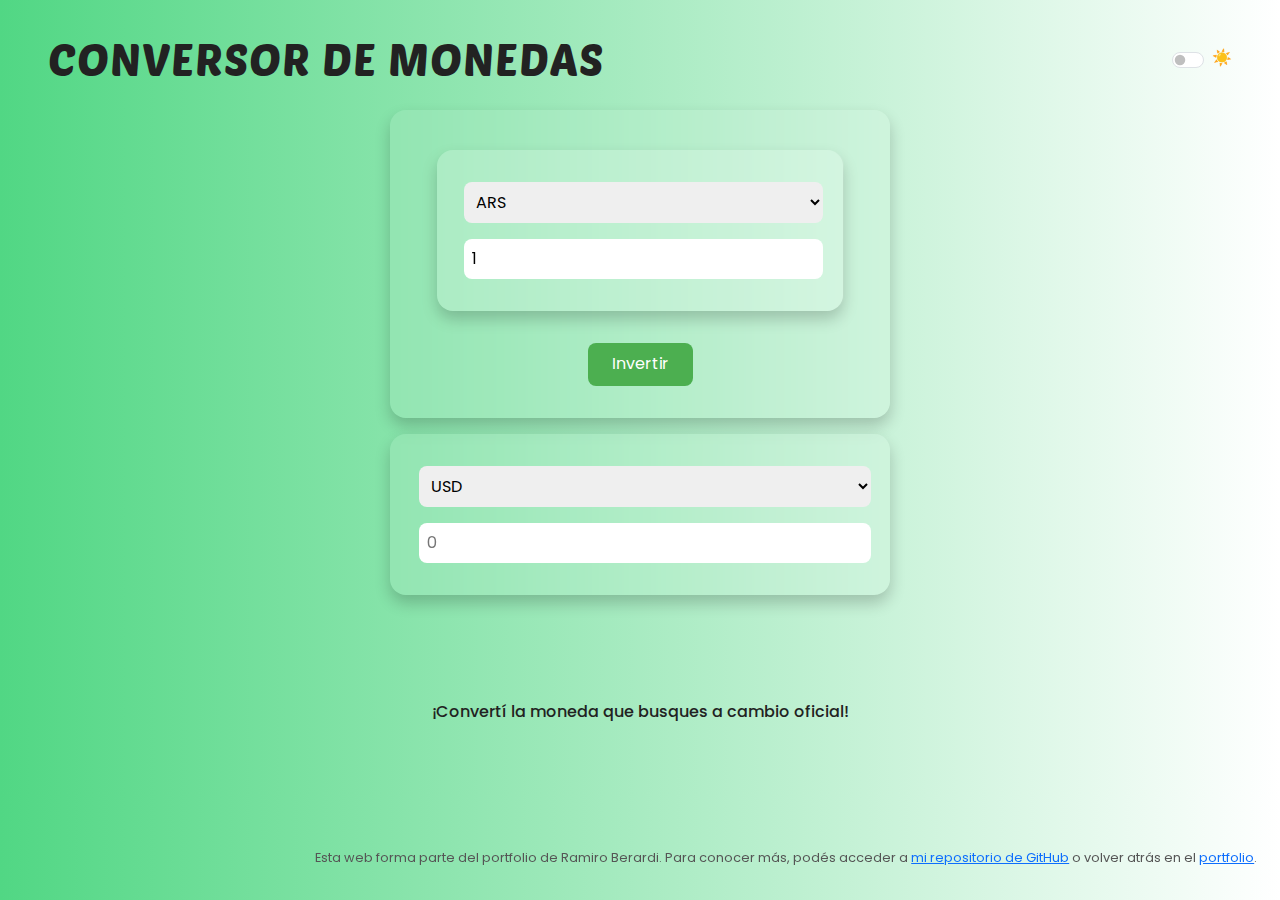
<file: index.html>
<!DOCTYPE html>
<html lang="es">
<head>
    <meta charset="UTF-8">
    <meta name="viewport" content="width=device-width, initial-scale=1.0">
    <title>Conversor de Monedas</title>

    <!-- Google Fonts -->
    <link href="https://fonts.googleapis.com/css2?family=Poppins:wght@400;600&family=Poetsen One:wght@500&display=swap" rel="stylesheet">
    <link href="https://fonts.googleapis.com/css2?family=Poetsen+One&display=swap" rel="stylesheet">

    <!-- Bootstrap -->
    <link href="https://cdn.jsdelivr.net/npm/bootstrap@5.2.0/dist/css/bootstrap.min.css" rel="stylesheet">

    <!-- CSS personalizado -->
    <link rel="stylesheet" href="style.css">
    <script src="conversor.js" defer></script>
</head>
<body>
  <div class="d-flex justify-content-between align-items-center mb-4 px-3">
    <h1 class="titulo mb-0">CONVERSOR DE MONEDAS</h1>
    <div class="form-check form-switch d-flex align-items-center">
      <input class="form-check-input me-2" type="checkbox" id="modoSwitch">
      <label class="form-check-label" for="modoSwitch" id="iconoModo">☀️</label>
    </div>
  </div>

  <div class="contenedor">
    <div class="cantidades">
      <select id="selector_uno"></select>
      <input type="number" id="cantidad_uno" placeholder="0" value="1">
    </div>
    <div class="contenedor_invertir d-flex flex-column align-items-center mt-3">
      <button class="boton" id="botoninvertir">Invertir</button>
      <div class="rate mt-2" id="rate"></div>
    </div>
  </div>

  <div class="cantidades">
    <select id="selector_dos"></select>
    <input type="number" id="cantidad_dos" placeholder="0">
  </div>

  <footer>
    <h6>¡Convertí la moneda que busques a cambio oficial!</h6>
  </footer>
  <p class="portfolio-text mt-3">
    Esta web forma parte del portfolio de Ramiro Berardi.
    Para conocer más, podés acceder a
    <a href="https://github.com/rberaa7" target="_blank">mi repositorio de GitHub</a>
    o volver atrás en el <a href="https://ramiroberardi.github.io" target="_blank">portfolio</a>.
  </p>

  <!-- JS personalizado -->
  <script src="conversor.js" defer></script>
</body>
</html>
</file>
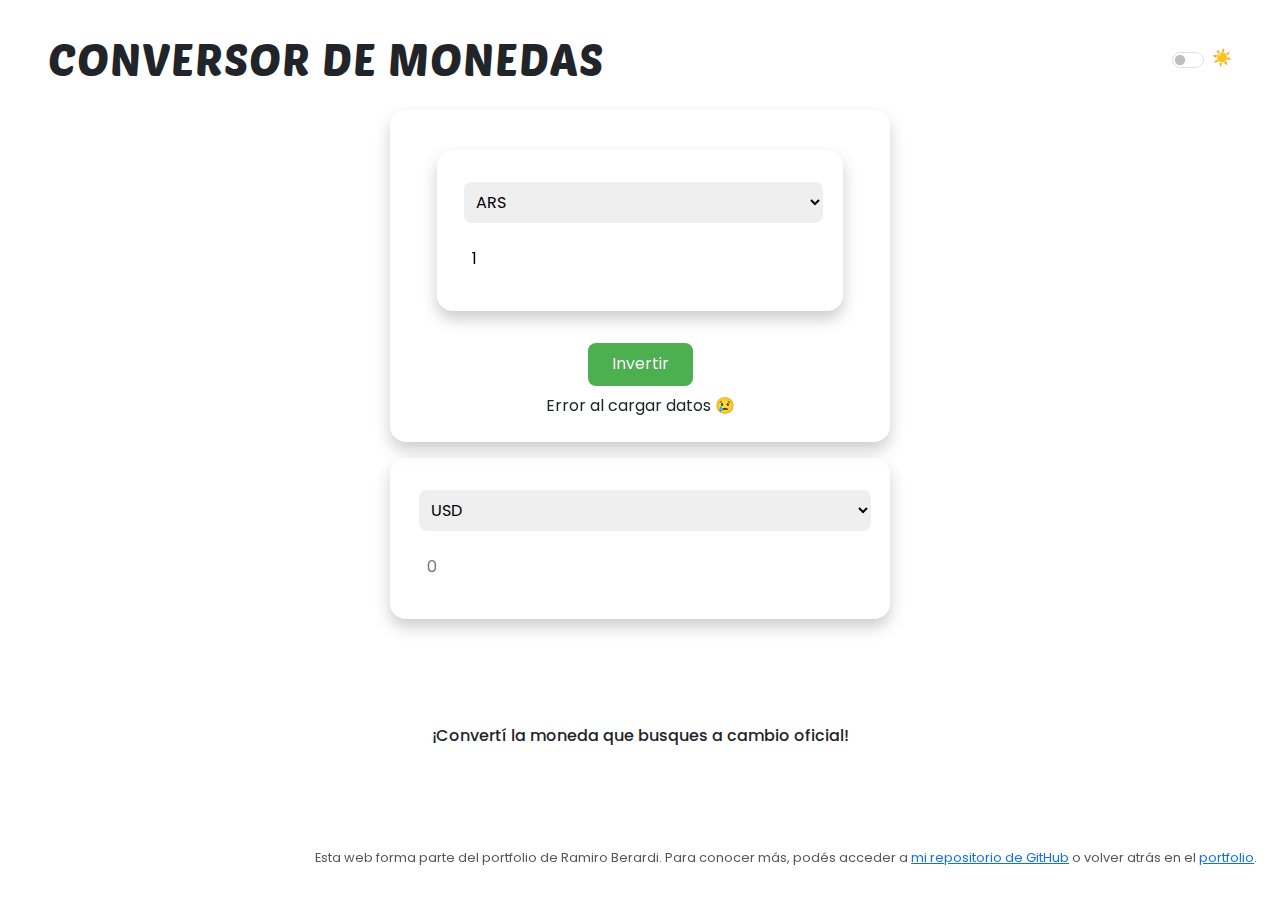
<file: conversor-de-monedas-cambios-facu/index.html>
<!DOCTYPE html>
<html lang="es">
<head>
    <meta charset="UTF-8">
    <meta name="viewport" content="width=device-width, initial-scale=1.0">
    <title>Conversor de Monedas</title>

    <!-- Google Fonts -->
    <link href="https://fonts.googleapis.com/css2?family=Poppins:wght@400;600&family=Poetsen One:wght@500&display=swap" rel="stylesheet">
    <link href="https://fonts.googleapis.com/css2?family=Poetsen+One&display=swap" rel="stylesheet">

    <!-- Bootstrap -->
    <link href="https://cdn.jsdelivr.net/npm/bootstrap@5.2.0/dist/css/bootstrap.min.css" rel="stylesheet">

    <!-- CSS personalizado -->
    <link rel="stylesheet" href="style.css">
    <script src="conversor.js" defer></script>
</head>
<body>
  <div class="d-flex justify-content-between align-items-center mb-4 px-3">
    <h1 class="titulo mb-0">CONVERSOR DE MONEDAS</h1>
    <div class="form-check form-switch d-flex align-items-center">
      <input class="form-check-input me-2" type="checkbox" id="modoSwitch">
      <label class="form-check-label" for="modoSwitch" id="iconoModo">☀️</label>
    </div>
  </div>

  <div class="contenedor">
    <div class="cantidades">
      <select id="selector_uno"></select>
      <input type="number" id="cantidad_uno" placeholder="0" value="1">
    </div>
    <div class="contenedor_invertir d-flex flex-column align-items-center mt-3">
      <button class="boton" id="botoninvertir">Invertir</button>
      <div class="rate mt-2" id="rate"></div>
    </div>
  </div>

  <div class="cantidades">
    <select id="selector_dos"></select>
    <input type="number" id="cantidad_dos" placeholder="0">
  </div>

  <footer>
    <h6>¡Convertí la moneda que busques a cambio oficial!</h6>
  </footer>
  <p class="portfolio-text mt-3">
    Esta web forma parte del portfolio de Ramiro Berardi.
    Para conocer más, podés acceder a
    <a href="https://github.com/ramiroberardi" target="_blank">mi repositorio de GitHub</a>
    o volver atrás en el <a href="https://ramiroberardi.github.io" target="_blank">portfolio</a>.
  </p>

  <!-- JS personalizado -->
  <script src="conversor.js" defer></script>
</body>
</html>
</file>
<file: style.css>
body {
  font-family: 'Poppins', sans-serif;
  margin: 0;
  padding: 2rem;
  transition: background-color 1s ease, color 1s ease;
}

body.light {
  background: linear-gradient(to right, #51d784, #ffffff);
  color: #000;
}

body.dark {
  background: linear-gradient(to right, #072c17, #17502f, #1a6136);
  color: #fff;
}

.titulo {
  font-family: 'Poetsen One', sans-serif;
  font-size: 2.8rem;
  letter-spacing: 1px;
  animation: fadeDown 1s ease-out forwards;
}

.contenedor, .cantidades {
  background-color: rgba(255, 255, 255, 0.1);
  border-radius: 1rem;
  padding: 1.5rem;
  margin: 1rem auto;
  width: 90%;
  max-width: 500px;
  box-shadow: 0 8px 16px rgba(0,0,0,0.2);
  backdrop-filter: blur(5px);
  animation: fadeInUp 0.8s ease forwards;
  transition: transform 0.5s ease;
}

select, input[type="number"] {
  width: 100%;
  padding: 0.5rem;
  margin: 0.5rem 1%;
  border-radius: 0.5rem;
  border: none;
  font-size: 1rem;
}

.boton {
  background-color: #4CAF50;
  color: white;
  padding: 0.6rem 1.5rem;
  font-size: 1rem;
  border: none;
  border-radius: 0.5rem;
  cursor: pointer;
  margin-top: 1rem;
  transition: transform 0.3s ease, background-color 0.3s ease;
  width: fit-content;
  
}

.boton:hover {
  background-color: #45a049;
}

footer {
  display: flex;
  flex-direction: column;
  align-items: center;
  padding: 2rem;
  min-height: 150px;
  justify-content: flex-end;
  text-align: center;
}

.typewriter {
  font-family: 'Poppins', sans-serif;
  font-size: 0.95rem;
  white-space: nowrap;
  border-right: 2px solid;
  overflow: hidden;
  width: 0;
  align-self: flex-end;
}

.typewriter a {
  font-weight: bold;
  color: #4CAF50;
  transition: color 0.3s ease;
  text-decoration: underline;
}

.typewriter a:hover {
  color: #81c784;
}

body.light .titulo,
body.light footer h6,
body.light .typewriter {
  color: #222;
}

body.dark .titulo,
body.dark footer h6,
body.dark .typewriter {
  color: #fff;
}


@keyframes fadeInUp {
  0% {
    opacity: 0;
    transform: translateY(30px);
  }
  100% {
    opacity: 1;
    transform: translateY(0);
  }
}

@keyframes fadeDown {
  0% {
    opacity: 0;
    transform: translateY(-40px);
  }
  100% {
    opacity: 1;
    transform: translateY(0);
  }
}

@media (max-width: 768px) {
  .contenedor,
  .cantidades {
    width: 100%;
    padding: 1rem;
  }

  select, input[type="number"] {
    width: 100%;
    margin-bottom: 0.75rem;
  }

  .d-flex.justify-content-between {
    flex-direction: column;
    gap: 1rem;
    text-align: center;
  }

  .titulo {
    font-size: 2rem;
  }

  .form-check-label {
    font-size: 1.2rem;
  }

  .boton {
    width: 100%;
  }

  footer {
    text-align: center;
    align-items: center;
  }

  .typewriter {
    align-self: center !important;
    font-size: 0.9rem;
  }
}

.portfolio-text {
  font-size: 0.9rem;
  color: #555;
  text-align: center;
  margin-top: 1rem;
  position: fixed;
  bottom: 10px;
  right: 10px;
  font-size: 0.8rem;
  color: #555;
  padding: 0.4rem 0.8rem;
  border-radius: 8px;
  z-index: 1000;
}
footer a {
  color: #007bff;
  text-decoration: none;
}
footer a:hover {
  text-decoration: underline;
}

body.dark .portfolio-text {
  color: #fff;
}
</file>
<file: conversor-de-monedas-cambios-facu/style.css>
body {
  font-family: 'Poppins', sans-serif;
  margin: 0;
  padding: 2rem;
  transition: background-color 1s ease, color 1s ease;
}

body.light {
  background: linear-gradient(to right, #51d784, #ffffff);
  color: #000;
}

body.dark {
  background: linear-gradient(to right, #072c17, #17502f, #1a6136);
  color: #fff;
}

.titulo {
  font-family: 'Poetsen One', sans-serif;
  font-size: 2.8rem;
  letter-spacing: 1px;
  animation: fadeDown 1s ease-out forwards;
}

.contenedor, .cantidades {
  background-color: rgba(255, 255, 255, 0.1);
  border-radius: 1rem;
  padding: 1.5rem;
  margin: 1rem auto;
  width: 90%;
  max-width: 500px;
  box-shadow: 0 8px 16px rgba(0,0,0,0.2);
  backdrop-filter: blur(5px);
  animation: fadeInUp 0.8s ease forwards;
  transition: transform 0.5s ease;
}

select, input[type="number"] {
  width: 100%;
  padding: 0.5rem;
  margin: 0.5rem 1%;
  border-radius: 0.5rem;
  border: none;
  font-size: 1rem;
}

.boton {
  background-color: #4CAF50;
  color: white;
  padding: 0.6rem 1.5rem;
  font-size: 1rem;
  border: none;
  border-radius: 0.5rem;
  cursor: pointer;
  margin-top: 1rem;
  transition: transform 0.3s ease, background-color 0.3s ease;
  width: fit-content;
  
}

.boton:hover {
  background-color: #45a049;
}

footer {
  display: flex;
  flex-direction: column;
  align-items: center;
  padding: 2rem;
  min-height: 150px;
  justify-content: flex-end;
  text-align: center;
}

.typewriter {
  font-family: 'Poppins', sans-serif;
  font-size: 0.95rem;
  white-space: nowrap;
  border-right: 2px solid;
  overflow: hidden;
  width: 0;
  align-self: flex-end;
}

.typewriter a {
  font-weight: bold;
  color: #4CAF50;
  transition: color 0.3s ease;
  text-decoration: underline;
}

.typewriter a:hover {
  color: #81c784;
}

body.light .titulo,
body.light footer h6,
body.light .typewriter {
  color: #222;
}

body.dark .titulo,
body.dark footer h6,
body.dark .typewriter {
  color: #fff;
}


@keyframes fadeInUp {
  0% {
    opacity: 0;
    transform: translateY(30px);
  }
  100% {
    opacity: 1;
    transform: translateY(0);
  }
}

@keyframes fadeDown {
  0% {
    opacity: 0;
    transform: translateY(-40px);
  }
  100% {
    opacity: 1;
    transform: translateY(0);
  }
}

@media (max-width: 768px) {
  .contenedor,
  .cantidades {
    width: 100%;
    padding: 1rem;
  }

  select, input[type="number"] {
    width: 100%;
    margin-bottom: 0.75rem;
  }

  .d-flex.justify-content-between {
    flex-direction: column;
    gap: 1rem;
    text-align: center;
  }

  .titulo {
    font-size: 2rem;
  }

  .form-check-label {
    font-size: 1.2rem;
  }

  .boton {
    width: 100%;
  }

  footer {
    text-align: center;
    align-items: center;
  }

  .typewriter {
    align-self: center !important;
    font-size: 0.9rem;
  }
}

.portfolio-text {
  font-size: 0.9rem;
  color: #555;
  text-align: center;
  margin-top: 1rem;
  position: fixed;
  bottom: 10px;
  right: 10px;
  font-size: 0.8rem;
  color: #555;
  padding: 0.4rem 0.8rem;
  border-radius: 8px;
  z-index: 1000;
}
footer a {
  color: #007bff;
  text-decoration: none;
}
footer a:hover {
  text-decoration: underline;
}

body.dark .portfolio-text {
  color: #fff;
}
</file>
